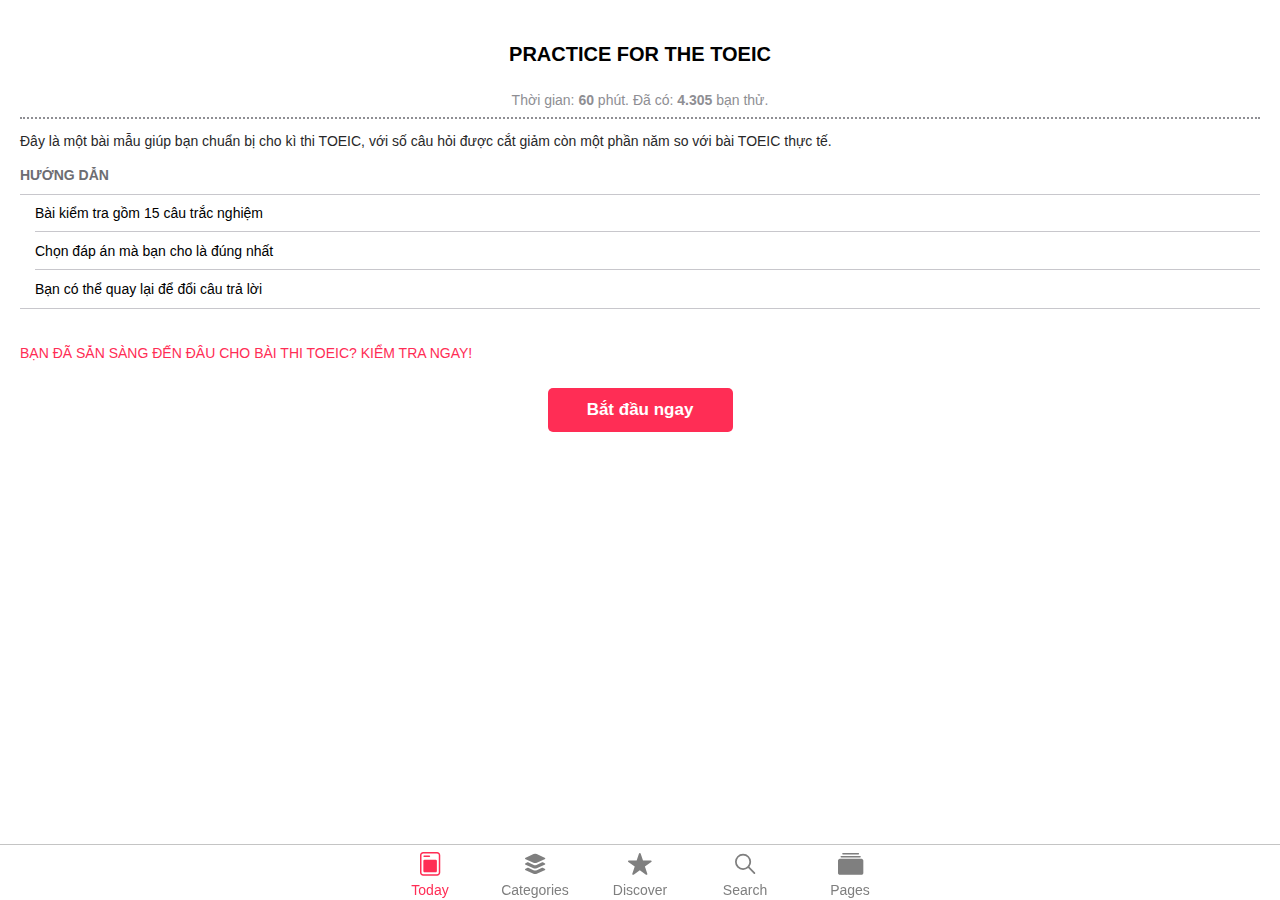
<file: index.html>
<!DOCTYPE html><html><head><meta charset="utf-8"><meta name="viewport" content="width=device-width,initial-scale=1,maximum-scale=1,minimum-scale=1,user-scalable=no,minimal-ui,viewport-fit=cover"><meta name="apple-mobile-web-app-capable" content="yes"><title>Thi thử Online</title><link rel="stylesheet" href="css/framework7.ios.min.css"><link rel="stylesheet" href="css/ionicons.css"><link rel="stylesheet" href="css/style.css"><link rel="stylesheet" href="css/custom_style.css"></head><body class="color-theme-pink"><div id="app"><div class="views tabs"><div id="view-today" class="view view-main tab tab-active"><div data-name="home" class="page no-navbar"><div class="page-content ptr-content infinite-scroll-content" data-infinite-distance="70"><div class="ptr-preloader"><div class="preloader"></div><div class="ptr-arrow"></div></div><div class="block" id="today-content"><div class="quiz-title"><h2>PRACTICE FOR THE TOEIC</h2></div><div class="box-block"><div class="block-header style-hr"><p class="q-brief">Thời gian: <b>60</b> phút. Đã có: <b>4.305</b> bạn thử.</p></div><p class="style-info-p">Đây là một bài mẫu giúp bạn chuẩn bị cho kì thi TOEIC, với số câu hỏi được cắt giảm còn một phần năm so với bài TOEIC thực tế.</p><div class="block-title margin-0"><h4 class="margin-0">Hướng dẫn</h4></div><div class="list simple-list"><ul><li class="text-li">Bài kiểm tra gồm 15 câu trắc nghiệm</li><li class="text-li">Chọn đáp án mà bạn cho là đúng nhất</li><li class="text-li">Bạn có thể quay lại để đổi câu trả lời</li></ul></div><div class="style-block-footer">BẠN ĐÃ SẴN SÀNG ĐẾN ĐÂU CHO BÀI THI TOEIC? KIỂM TRA NGAY!</div><p><a class="button button-big button-fill color-pink style-bt-quiz" href="/thi/">Bắt đầu ngay</a></p></div></div></div><div class="page-content ptr-content infinite-scroll-content" data-infinite-distance="70"><div class="ptr-preloader"><div class="preloader"></div><div class="ptr-arrow"></div></div><div class="block"><div class="block-complete"><h2>Bạn đã hoàn thành bài kiểm tra!</h2><div class="row no-gap"><div class="col-70 pd-tb-20 title-test-score">Số câu đúng</div><div class="col-30 pd-tb-20 test-score">0/15</div></div><p class="color-score"></p><div class="well test-green-txt white-txt assessment begin red"><p class="bold">Bạn đang ở vào vùng “Nguy hiểm”!</p>Ở cấp độ này, bạn sẽ có thể sẽ gặp nhiều khó khăn trong việc trò chuyện cùng bạn bè quốc tế. Nhưng đừng lo, có thể vì bạn chưa chuẩn bị kỹ càng thôi. Hãy lập kế hoạch nâng cao tiếng Anh giao tiếp của bạn ngay hôm nay để không bỏ lỡ những cơ hội kết bạn và hoạt động hội nhóm thú vị khi du học nhé!</div></div></div></div></div></div><div id="view-categories" class="view tab"><div data-name="categories" class="page no-navbar"><div class="page-content"><div class="block"><div class="title-container"><h1>Categories</h1></div><div class="categories-container"><a href="/category/"><div class="category card" style="background-image: url('img/categories/sports.jpg'); box-shadow: 0px 15px 20px -10px rgba(252, 186, 47, 0.5)"><h2>Sports</h2></div></a><a href="/category/"><div class="category card" style="background-image: url('img/categories/travel.jpg'); box-shadow: 0px 15px 20px -10px rgba(128, 213, 250, 0.5)"><h2>Travel</h2></div></a><a href="/category/"><div class="category card" style="background-image: url('img/categories/music.jpg'); box-shadow: 0px 15px 20px -10px rgba(231, 0, 70, 0.5)"><h2>Music</h2></div></a><a href="/category/"><div class="category card" style="background-image: url('img/categories/gaming.jpg'); box-shadow: 0px 15px 20px -10px rgba(37, 57, 155, 0.5)"><h2>Gaming</h2></div></a><a href="/category/"><div class="category card" style="background-image: url('img/categories/photography.jpg'); box-shadow: 0px 15px 20px -10px rgba(37, 227, 154, 0.5)"><h2>Photo</h2></div></a><a href="/category/"><div class="category card" style="background-image: url('img/categories/food.jpg'); box-shadow: 0px 15px 20px -10px rgba(255, 128, 169, 0.5)"><h2>Food</h2></div></a></div><div class="title-container"><span class="title-date">Recent posts</span><div class="title-with-link"><h1>Sports</h1><a href="/category/" class="col button button-small button-round button-fill">See All</a></div></div><div class="two-columns-cards"><a href="/single/"><div class="card"><img class="card-image" src="img/thumb-4.jpg" alt=""><div class="card-infos"><h2 class="card-title">Nadal Wins at Roland Garros</h2></div></div></a><a href="/single/"><div class="card"><img class="card-image" src="img/thumb-8.jpg" alt=""><div class="card-infos"><h2 class="card-title">Moto-Cross: The Champions Made the Show</h2></div></div></a><a href="/single/"><div class="card"><img class="card-image" src="img/thumb-17.jpg" alt=""><div class="card-infos"><h2 class="card-title">Will Conor Return to the UFC Octagon?</h2></div></div></a><a href="/single/"><div class="card"><img class="card-image" src="img/thumb-18.jpg" alt=""><div class="card-infos"><h2 class="card-title">Anna Gasser's Snowboard Win</h2></div></div></a></div><div class="title-container"><span class="title-date">Recent posts</span><div class="title-with-link"><h1>Lifestyle</h1><a href="/category/" class="col button button-small button-round button-fill">See All</a></div></div><div class="two-columns-cards"><a href="/single/"><div class="card"><img class="card-image" src="img/thumb-9.jpg" alt=""><div class="card-infos"><h2 class="card-title">The Best Exotic Destinations</h2></div></div></a><a href="/single/"><div class="card"><img class="card-image" src="img/thumb-6.jpg" alt=""><div class="card-infos"><h2 class="card-title">Top Sunglasses Models for This Summer</h2></div></div></a><a href="/single/"><div class="card"><img class="card-image" src="img/thumb-38.jpg" alt=""><div class="card-infos"><h2 class="card-title">Join the Paris Body Painting Contest</h2></div></div></a><a href="/single/"><div class="card"><img class="card-image" src="img/thumb-39.jpg" alt=""><div class="card-infos"><h2 class="card-title">Nicki Minaj in Featuring with Drake!</h2></div></div></a></div></div></div></div></div><div id="view-discover" class="view tab"><div data-name="discover" class="page no-navbar"><div class="page-content"><div class="discover-gradient"><svg viewBox="0 0 100 100" preserveAspectRatio="none"><polygon fill="white" points="0,100 100,0 100,100"/></svg></div><div class="block"><div class="title-container white"><span class="title-date">This Week</span><div class="title-with-link"><h1>Discover</h1><i class="icon ion-ios-star"></i></div></div></div><div id="discover-swiper" class="swiper-container"><div class="swiper-wrapper"><div class="swiper-slide"><a href="#" data-href="/single/"><div class="card"><img class="card-image" src="img/thumb-36.jpg" alt=""><div class="card-infos"><h2 class="card-title">NASA Chooses Its Next Chief Scientist</h2></div></div></a></div><div class="swiper-slide"><a href="#" data-href="/single/"><div class="card"><img class="card-image" src="img/thumb-19.jpg" alt=""><div class="card-infos"><h2 class="card-title">Jeffrey Campbell's New Shoes Models</h2></div></div></a></div><div class="swiper-slide"><a href="#" data-href="/single/"><div class="card"><img class="card-image" src="img/thumb-41.jpg" alt=""><div class="card-infos"><h2 class="card-title">The Best Models of Sunglasses to Go out This Summer</h2></div></div></a></div><div class="swiper-slide"><a href="#" data-href="/single/"><div class="card"><img class="card-image" src="img/thumb-37.jpg" alt=""><div class="card-infos"><h2 class="card-title">Soprano Announces His New Album</h2></div></div></a></div><div class="swiper-slide"><a href="#" data-href="/single/"><div class="card"><img class="card-image" src="img/thumb-40.jpg" alt=""><div class="card-infos"><h2 class="card-title">Will Conor Return to the UFC Octagon?</h2></div></div></a></div></div></div><div class="block"><div class="title-medium-container title-with-link"><h2>Popular Authors</h2><a href="/author-list/" class="col button button-small button-round button-fill">See All</a></div><ul class="popular-authors"><li><a href="/author/"><div class="author-image"><img src="img/authors/author-3.jpg" alt=""></div><div class="author-infos"><div class="author-name">Jess Roxana</div><div class="author-description">NBA & NFL Journalist</div></div><div class="author-star"><i class="icon ion-ios-star"></i></div></a></li><li><a href="/author/"><div class="author-image"><img src="img/authors/author-2.jpg" alt=""></div><div class="author-infos"><div class="author-name">Zorka Ivka</div><div class="author-description">Graphist and Webdesigner</div></div><div class="author-star"><i class="icon ion-ios-star"></i></div></a></li><li><a href="/author/"><div class="author-image"><img src="img/authors/author-1.jpg" alt=""></div><div class="author-infos"><div class="author-name">Camille Aline</div><div class="author-description">Fashion & Mode Worker</div></div><div class="author-star"><i class="icon ion-ios-star"></i></div></a></li></ul><div class="title-medium-container"><h2>The Fashion Week</h2></div></div><div id="discover-swiper2" class="swiper-container medium-card-slider style-2"><div class="swiper-wrapper"><div class="swiper-slide"><a href="#" data-href="/single/"><div class="card"><img class="card-image" src="img/thumb-20.jpg" alt=""></div><div class="card-infos"><h2 class="card-title">Best Clothes Showed on Fashion Week</h2></div></a></div><div class="swiper-slide"><a href="#" data-href="/single/"><div class="card"><img class="card-image" src="img/thumb-21.jpg" alt=""></div><div class="card-infos"><h2 class="card-title">What Future for Milan Fashion Week?</h2></div></a></div><div class="swiper-slide"><a href="#" data-href="/single/"><div class="card"><img class="card-image" src="img/thumb-22.jpg" alt=""></div><div class="card-infos"><h2 class="card-title">10 Unusual Jewels Spotted at Fashion Week</h2></div></a></div><div class="swiper-slide"><a href="#" data-href="/single/"><div class="card"><img class="card-image" src="img/thumb-23.jpg" alt=""></div><div class="card-infos"><h2 class="card-title">Monica Bellucci Will Be Present This Year</h2></div></a></div><div class="swiper-slide"><a href="#" data-href="/single/"><div class="card"><img class="card-image" src="img/thumb-24.jpg" alt=""></div><div class="card-infos"><h2 class="card-title">Milan Fashion Week: Giorgio Armani Show</h2></div></a></div></div></div><div class="block"><div class="title-medium-container title-with-link"><h2>In Lifestyle</h2><a href="/category/" class="col button button-small button-round button-fill">See All</a></div><ul class="list media-list post-list"><li><a href="/single/"><div class="item-content"><div class="item-media"><img src="img/thumb-25.jpg" alt=""></div><div class="item-inner"><div class="item-subtitle">Fashion</div><div class="item-title">The Best Diet for a Flatter Belly</div><div class="item-subtitle bottom-subtitle"><i class="icon ion-md-time"></i>2 hours ago</div></div></div></a></li><li><a href="/single/"><div class="item-content"><div class="item-media"><img src="img/thumb-26.jpg" alt=""></div><div class="item-inner"><div class="item-subtitle">Science</div><div class="item-title">Here Are the Five Best Fruits of the Summer</div><div class="item-subtitle bottom-subtitle"><i class="icon ion-md-time"></i>3 days ago</div></div></div></a></li><li><a href="/single/"><div class="item-content"><div class="item-media"><img src="img/thumb-27.jpg" alt=""></div><div class="item-inner"><div class="item-subtitle">Beatles</div><div class="item-title">Were Vegetables Better Before?</div><div class="item-subtitle bottom-subtitle"><i class="icon ion-md-time"></i>Last week</div></div></div></a></li></ul><div class="title-medium-container"><h2>Must See</h2></div></div><div id="discover-swiper3" class="swiper-container"><div class="swiper-wrapper"><div class="swiper-slide"><a href="#" data-href="/single/"><div class="card medium"><img class="card-image" src="img/thumb-28.jpg" alt=""><div class="card-infos"><div class="card-date"><i class="icon ion-md-time"></i>2 days ago</div><h2 class="card-title">Edmond at the Royal Palace Theatre</h2></div></div></a></div><div class="swiper-slide"><a href="#" data-href="/single/"><div class="card medium"><img class="card-image" src="img/thumb-42.jpg" alt=""><div class="card-infos"><div class="card-date"><i class="icon ion-md-time"></i>4 days ago</div><h2 class="card-title">Booba on Fire in His New Gotham Clip</h2></div></div></a></div><div class="swiper-slide"><a href="#" data-href="/single/"><div class="card medium"><img class="card-image" src="img/thumb-29.jpg" alt=""><div class="card-infos"><div class="card-date"><i class="icon ion-md-time"></i>3 weeks ago</div><h2 class="card-title">15 Cheap Outing Ideas in London</h2></div></div></a></div><div class="swiper-slide"><a href="#" data-href="/single/"><div class="card medium"><img class="card-image" src="img/thumb-30.jpg" alt=""><div class="card-infos"><div class="card-date"><i class="icon ion-md-time"></i>1 month ago</div><h2 class="card-title">Ariana Grande Announces a New Fragrance</h2></div></div></a></div></div></div><div class="block"><div class="title-medium-container"><h2>Popular Last Week</h2></div><ul class="list media-list post-list"><li><a href="/single/"><div class="item-content"><div class="item-media"><img src="img/thumb-31.jpg" alt=""></div><div class="item-inner"><div class="item-subtitle">Fashion</div><div class="item-title">The Crocodile, Man's Best Friend?</div><div class="item-subtitle bottom-subtitle"><i class="icon ion-md-time"></i>4 hours ago</div></div></div></a></li><li><a href="/single/"><div class="item-content"><div class="item-media"><img src="img/thumb-32.jpg" alt=""></div><div class="item-inner"><div class="item-subtitle">Science</div><div class="item-title">7 Accessories to Pack This Summer</div><div class="item-subtitle bottom-subtitle"><i class="icon ion-md-time"></i>6 days ago</div></div></div></a></li><li><a href="/single/"><div class="item-content"><div class="item-media"><img src="img/thumb-33.jpg" alt=""></div><div class="item-inner"><div class="item-subtitle">Beatles</div><div class="item-title">Mylene Farmer Will Unveil Her New Single on Friday</div><div class="item-subtitle bottom-subtitle"><i class="icon ion-md-time"></i>Last week</div></div></div></a></li><li><a href="/single/"><div class="item-content"><div class="item-media"><img src="img/thumb-34.jpg" alt=""></div><div class="item-inner"><div class="item-subtitle">Fashion</div><div class="item-title">Holidays Abroad: Leave Reassured!</div><div class="item-subtitle bottom-subtitle"><i class="icon ion-md-time"></i>Last month</div></div></div></a></li></ul></div></div></div></div><div id="view-search" class="view tab"><div data-name="search" class="page no-navbar"><div class="page-content page-search"><div class="searchbar-backdrop"></div><div class="block searchbar-container"><div class="title-container"><h1>Search</h1></div><form class="searchbar"><div class="searchbar-inner"><div class="searchbar-input-wrap"><input type="search" placeholder="Search"> <i class="searchbar-icon"></i> <span class="input-clear-button"></span></div><span class="searchbar-disable-button">Cancel</span></div></form></div><div class="block search-container"><div class="searchbar-hide-on-search"><h2>Popular Categories</h2><ul class="popular-tags"><li><a href="#" class="link"><span>Politics</span> <i class="icon ion-ios-arrow-forward"></i></a></li><li><a href="#" class="link"><span>Sports</span> <i class="icon ion-ios-arrow-forward"></i></a></li><li><a href="#" class="link"><span>Fashion</span> <i class="icon ion-ios-arrow-forward"></i></a></li><li><a href="#" class="link"><span>Animals</span> <i class="icon ion-ios-arrow-forward"></i></a></li><li><a href="#" class="link"><span>Travel</span> <i class="icon ion-ios-arrow-forward"></i></a></li><li><a href="#" class="link"><span>Movies</span> <i class="icon ion-ios-arrow-forward"></i></a></li></ul><h2>Popular Tags</h2><div class="list no-hairlines trending-search"><ul><li class="item-content"><div class="item-inner"><div class="item-title"><a href="#" class="link">Ronaldo</a></div></div></li><li class="item-content"><div class="item-inner"><div class="item-title"><a href="#" class="link">Lil Wayne</a></div></div></li><li class="item-content"><div class="item-inner"><div class="item-title"><a href="#" class="link">Football</a></div></div></li><li class="item-content"><div class="item-inner"><div class="item-title"><a href="#" class="link">Lebron James</a></div></div></li><li class="item-content"><div class="item-inner"><div class="item-title"><a href="#" class="link">NBA</a></div></div></li><li class="item-content"><div class="item-inner"><div class="item-title"><a href="#" class="link">US Elections</a></div></div></li></ul></div></div><div class="preloader search-preloader"></div><div class="search-results"><ul class="list media-list post-list"><li><a href="/single/"><div class="item-content"><div class="item-media"><img src="img/thumb-11.jpg" alt=""></div><div class="item-inner"><div class="item-subtitle">Fashion</div><div class="item-title">The 6th Edition of the Body Painting Contest</div><div class="item-subtitle bottom-subtitle"><img src="img/authors/author-7.jpg" alt="">Elena Anka</div></div></div></a></li><li><a href="/single/"><div class="item-content"><div class="item-media"><img src="img/thumb-12.jpg" alt=""></div><div class="item-inner"><div class="item-subtitle">Photography</div><div class="item-title">20 Photography Tips for Taking Pictures</div><div class="item-subtitle bottom-subtitle"><img src="img/authors/author-3.jpg" alt="">Jess Roxana</div></div></div></a></li><li><a href="/single/"><div class="item-content"><div class="item-media"><img src="img/thumb-13.jpg" alt=""></div><div class="item-inner"><div class="item-subtitle">Beatles</div><div class="item-title">Tottenham: NFL Turf Is in Place!</div><div class="item-subtitle bottom-subtitle"><img src="img/authors/author-1.jpg" alt="">Camille Aline</div></div></div></a></li><li><a href="/single/"><div class="item-content"><div class="item-media"><img src="img/thumb-31.jpg" alt=""></div><div class="item-inner"><div class="item-subtitle">Fashion</div><div class="item-title">The Crocodile, Man's Best Friend?</div><div class="item-subtitle bottom-subtitle"><img src="img/authors/author-7.jpg" alt="">Elena Anka</div></div></div></a></li><li><a href="/single/"><div class="item-content"><div class="item-media"><img src="img/thumb-32.jpg" alt=""></div><div class="item-inner"><div class="item-subtitle">Science</div><div class="item-title">7 Accessories to Pack This Summer</div><div class="item-subtitle bottom-subtitle"><img src="img/authors/author-3.jpg" alt="">Jess Roxana</div></div></div></a></li></ul></div></div></div></div></div><div id="view-pages" class="view tab"><div data-name="pages" class="page"><div class="navbar"><div class="navbar-inner sliding"><div class="title">Components</div></div></div><div class="page-content"><div class="block"><h2>Dark Mode</h2></div><div class="list pages-list"><ul><li><div class="item-link item-content item-button"><div class="item-media bg-color-black"><i class="icon ion-ios-moon text-color-orange"></i></div><div class="item-inner"><div class="item-title">Enable Dark Mode</div><label class="toggle toggle-init color-green toggle-theme"><input type="checkbox"> <span class="toggle-icon"></span></label></div></div></li></ul></div><div class="block"><h2>Color Themes</h2></div><div class="list pages-list"><ul><li><div class="item-content item-themes"><label class="radio color-white"><input type="radio" name="radio-color-theme" id="color-theme-red"> <i class="icon-radio bg-color-red"></i></label><label class="radio color-white"><input type="radio" name="radio-color-theme" id="color-theme-green"> <i class="icon-radio bg-color-green"></i></label><label class="radio color-white"><input type="radio" name="radio-color-theme" id="color-theme-blue"> <i class="icon-radio bg-color-blue"></i></label><label class="radio color-white"><input type="radio" name="radio-color-theme" id="color-theme-pink" checked> <i class="icon-radio bg-color-pink"></i></label><label class="radio color-white"><input type="radio" name="radio-color-theme" id="color-theme-yellow"> <i class="icon-radio bg-color-yellow"></i></label><label class="radio color-white"><input type="radio" name="radio-color-theme" id="color-theme-orange"> <i class="icon-radio bg-color-orange"></i></label><label class="radio color-white"><input type="radio" name="radio-color-theme" id="color-theme-gray"> <i class="icon-radio bg-color-gray"></i></label><label class="radio color-black"><input type="radio" name="radio-color-theme" id="color-theme-white"> <i class="icon-radio bg-color-white"></i></label><label class="radio color-white"><input type="radio" name="radio-color-theme" id="color-theme-black"> <i class="icon-radio bg-color-black"></i></label></div></li></ul></div><div class="block"><h2>Big Cards</h2></div><div class="list pages-list"><ul><li><a href="/cards/" class="item-link item-content"><div class="item-media"><i class="icon ion-md-image"></i></div><div class="item-inner"><div class="item-title">Cards</div></div></a></li><li><a href="/cards-author-comments/" class="item-link item-content"><div class="item-media"><i class="icon ion-md-image"></i></div><div class="item-inner"><div class="item-title">Cards (author + comments)</div></div></a></li><li><a href="/cards-category/" class="item-link item-content"><div class="item-media"><i class="icon ion-md-image"></i></div><div class="item-inner"><div class="item-title">Cards (with category)</div></div></a></li><li><a href="/cards-chip/" class="item-link item-content"><div class="item-media"><i class="icon ion-md-image"></i></div><div class="item-inner"><div class="item-title">Cards (with chip)</div></div></a></li><li><a href="/cards-medium/" class="item-link item-content"><div class="item-media"><i class="icon ion-md-image"></i></div><div class="item-inner"><div class="item-title">Cards (medium size)</div></div></a></li><li><a href="/cards-footer/" class="item-link item-content"><div class="item-media bg-color-yellow"><i class="icon ion-ios-image"></i></div><div class="item-inner"><div class="item-title">Cards (footer version)</div></div></a></li><li><a href="/cards-columns/" class="item-link item-content"><div class="item-media bg-color-orange"><i class="icon ion-md-images"></i></div><div class="item-inner"><div class="item-title">Cards (2 columns)</div></div></a></li></ul></div><div class="block"><h2>Lists</h2></div><div class="list pages-list"><ul><li><a href="/list-category/" class="item-link item-content"><div class="item-media bg-color-green"><i class="icon ion-ios-list-box"></i></div><div class="item-inner"><div class="item-title">List (with category)</div></div></a></li><li><a href="/list-category-author/" class="item-link item-content"><div class="item-media bg-color-green"><i class="icon ion-ios-list-box"></i></div><div class="item-inner"><div class="item-title">List (category + author)</div></div></a></li><li><a href="/list-category-date/" class="item-link item-content"><div class="item-media bg-color-green"><i class="icon ion-ios-list-box"></i></div><div class="item-inner"><div class="item-title">List (category + date)</div></div></a></li></ul></div><div class="block"><h2>Sliders</h2></div><div class="list pages-list"><ul><li><a href="/slider-1/" class="item-link item-content"><div class="item-media bg-color-blue"><i class="icon ion-ios-photos"></i></div><div class="item-inner"><div class="item-title">Slider 1</div></div></a></li><li><a href="/slider-2/" class="item-link item-content"><div class="item-media bg-color-blue"><i class="icon ion-ios-photos"></i></div><div class="item-inner"><div class="item-title">Slider 2</div></div></a></li><li><a href="/slider-3/" class="item-link item-content"><div class="item-media bg-color-blue"><i class="icon ion-ios-photos"></i></div><div class="item-inner"><div class="item-title">Slider 3</div></div></a></li><li><a href="/slider-4/" class="item-link item-content"><div class="item-media bg-color-blue"><i class="icon ion-ios-photos"></i></div><div class="item-inner"><div class="item-title">Slider 4</div></div></a></li></ul></div><div class="block"><h2>Single Post</h2></div><div class="list pages-list"><ul><li><a href="/single/" class="item-link item-content"><div class="item-media"><i class="icon ion-ios-paper"></i></div><div class="item-inner"><div class="item-title">Single (header 1)</div></div></a></li><li><a href="/single-2/" class="item-link item-content"><div class="item-media"><i class="icon ion-ios-paper"></i></div><div class="item-inner"><div class="item-title">Single (header 2)</div></div></a></li><li><a href="/single-elements/" class="item-link item-content"><div class="item-media"><i class="icon ion-ios-paper"></i></div><div class="item-inner"><div class="item-title">Single Elements</div></div></a></li></ul></div><div class="block"><h2>Categories</h2></div><div class="list pages-list"><ul><li><a href="/categories-cards/" class="item-link item-content"><div class="item-media bg-color-orange"><i class="icon ion-ios-apps"></i></div><div class="item-inner"><div class="item-title">Categories (cards)</div></div></a></li><li><a href="/categories-columns/" class="item-link item-content"><div class="item-media bg-color-orange"><i class="icon ion-ios-apps"></i></div><div class="item-inner"><div class="item-title">Categories (columns)</div></div></a></li><li><a href="/category/" class="item-link item-content"><div class="item-media bg-color-orange"><i class="icon ion-ios-apps"></i></div><div class="item-inner"><div class="item-title">Category Posts</div></div></a></li></ul></div><div class="block"><h2>Author</h2></div><div class="list pages-list"><ul><li><a href="/author-list/" class="item-link item-content"><div class="item-media bg-color-yellow"><i class="icon ion-ios-list"></i></div><div class="item-inner"><div class="item-title">Author List</div></div></a></li><li><a href="/author/" class="item-link item-content"><div class="item-media bg-color-yellow"><i class="icon ion-ios-person"></i></div><div class="item-inner"><div class="item-title">Author Profile</div></div></a></li></ul></div><div class="block"><h2>Contact</h2></div><div class="list pages-list"><ul><li><a href="/contact/" class="item-link item-content"><div class="item-media"><i class="icon ion-ios-mail"></i></div><div class="item-inner"><div class="item-title">Contact Page</div></div></a></li></ul></div><div class="block"><h2>Features</h2></div><div class="list pages-list"><ul><li><a href="/pull-to-refresh/" class="item-link item-content"><div class="item-media"><i class="icon ion-ios-arrow-round-down"></i></div><div class="item-inner"><div class="item-title">Pull to Refresh</div></div></a></li><li><a href="/infinite-scroll/" class="item-link item-content"><div class="item-media"><i class="icon ion-ios-infinite"></i></div><div class="item-inner"><div class="item-title">Infinite Scroll</div></div></a></li><li><a href="/promo-banner/" class="item-link item-content"><div class="item-media bg-color-blue"><i class="icon ion-ios-star"></i></div><div class="item-inner"><div class="item-title">Promo Banner</div></div></a></li><li><div class="item-link item-content item-button"><div class="item-media bg-color-orange"><i class="icon ion-ios-share-alt"></i></div><div class="item-inner"><div class="item-title">Share Dialog</div><a href="#" class="col button button-small button-round button-fill share-actions">Try It</a></div></div></li><li><div class="item-link item-content item-button"><div class="item-media bg-color-green"><i class="icon ion-ios-notifications"></i></div><div class="item-inner"><div class="item-title">Notification</div><a href="#" class="col button button-small button-round button-fill open-notification">Try It</a></div></div></li></ul></div></div></div></div><div class="toolbar tabbar tabbar-labels"><div class="toolbar-inner"><a href="#view-today" class="tab-link tab-link-active"><i class="icon ion-ios-today"></i> <span class="tabbar-label">Today</span> </a><a href="#view-categories" class="tab-link"><i class="icon ion-ios-apps"></i> <span class="tabbar-label">Categories</span> </a><a href="#view-discover" class="tab-link"><i class="icon ion-ios-star"></i> <span class="tabbar-label">Discover</span> </a><a href="#view-search" class="tab-link"><i class="icon ion-ios-search"></i> <span class="tabbar-label">Search</span> </a><a href="#view-pages" class="tab-link"><i class="icon ion-ios-albums"></i> <span class="tabbar-label">Pages</span></a></div></div></div></div><script src="js/framework7.min.js"></script><script src="js/app.js"></script></body></html>
</file>
<file: css/style.css>
/*------------------------------------------------------------------
[Yui Template CSS]

Project:	Yui - ThemeForest
Version:	1.0.1
Last change:	August 14, 2018
Author:	Xioyuna


[Table of contents]

1. General
2. Navbar
3. Tab Bar
4. Cards
5. Lists
6. Pages Tab
7. Single Pages
8. Discover Tab
9. Categories Tab
10. Search Tab
11. Author List Page
12. Author Page
13. Contact Page
14. Dark Theme
15. Responsive

-------------------------------------------------------------------*/

/************** 1. General *************/
::-webkit-scrollbar {
    display: none;
}
body {
	background: #fff;
}
.ios body {
	font-family: -apple-system,BlinkMacSystemFont,SF UI Text,Helvetica Neue,Helvetica,Arial,sans-serif;
	color: #000;
	background: #fff;
	line-height: 1.4;
}
.ios .page {
	background: #fff;
}
.ios .block {
	margin: 0;
	padding: 0 20px;
	color: #8A8A8F;
}
a {
	text-decoration: none;
	cursor: pointer;
}
h1 {
	font-weight: 700;
	font-size: 34px;
	color: #000;
	margin: 0;
}
h2 {
	font-size: 20px;
	color: #000;
	margin: 40px 0 20px;
}
h3 {
	font-size: 17px;
}
.block>h2:first-child {
	margin: 30px 0 0;
}
.page-content {
	padding-bottom: 0px;
	overflow-x: hidden;
}
.page-content::after{
  content: '';
  height: 68px; /* required padding bottom */
  display: block;
  width: 1px;
}
p {
	font-size: 17px;
	line-height: 24px;
	margin-top: 10px;
}
img {
	display: block;
}
.title-container {
	margin: 30px 0 10px;
}
.title-date {
	color: #8A8A8F;
	text-transform: uppercase;
	font-weight: 600;
	font-size: 13px;
}
.title-with-link {
	display: flex;
	justify-content: space-between;
	align-items: center;
}
.title-with-link a {
	font-size: 17px;
}
.title-with-link button {
	width: auto;
}
.ptr-preloader {
	margin-top: 10px !important;
	margin-bottom: -10px !important;
}

/************** 2. Navbar *************/

.ios .navbar {
	background: #fff;
}
.ios .navbar:after {
	opacity: 0.7;
}
.ios .navbar~.page-content, .ios .navbar~:not(.no-navbar) .page-content {
	padding-top: 64px;
}

/************** 3. Tab Bar *************/

.ios .tabbar-labels a.tab-link {
	font-size: 27px;
	padding-top: 6px;
	padding-bottom: 3px;
	font-weight: 500;
}
.ios .tabbar-labels a.tab-link i {
	line-height: 20px;
}
.ios .tabbar-labels .tabbar-label {
	letter-spacing: 0;
}
.ios .toolbar {
	background: #fff;
}
.ios .toolbar-inner {
	padding: 0;
}
.ios .tabbar a, .ios .tabbar-labels a {
	color: #979797;
}

/************** 4. Cards *************/

.ios .card {
	box-shadow: none;
	margin: 0 0 25px 0;
	-webkit-box-shadow: 0px 5px 60px -10px rgba(0, 0, 0, 0.2);
	box-shadow: 0px 5px 60px -10px rgba(0, 0, 0, 0.2);
	background-color: transparent;
}
.card {
	position: relative;
	width: 100%;
	height: 400px;
	display: flex;
	flex-direction: column;
	justify-content: flex-end;
	border-radius: 15px;
	cursor: pointer;
	overflow: hidden;
	background: #fff;
	-webkit-transition-duration: 0.3s;
	-moz-transition-duration: 0.3s;
	-o-transition-duration: 0.3s;
	transition-duration: 0.3s;
	-webkit-transition-property: -webkit-transform;
	-moz-transition-property: -moz-transform;
	-o-transition-property: -o-transform;
	transition-property: transform;
}
.card-image {
	object-fit: cover;
	width: 100%;
	height: 100%;
	position: absolute;
	border-radius: 15px;
}
.card-scale {
	transform: scale(0.95);
}
.card-infos {
	z-index: 2;
	padding: 20% 20px 20px 20px;
	background-image: linear-gradient(to bottom,rgba(0,0,0,0) 0, rgba(0,0,0,0.8) 100%, rgba(0,0,0,0.9) 100%);
	border-bottom-left-radius: 15px;
	border-bottom-right-radius: 15px;
}
.card-title {
	color: #fff;
	margin: 0;
	font-weight: 700;
	font-size: 28px;
	line-height: 36px;
}
.card .chip {
	float: right;
	position: absolute;
	top: 20px;
	right: 20px;
	padding: 0 10px;
	text-transform: uppercase;
	font-weight: 500;
	font-size: 12px;
	display: flex;
	line-height: 23px;
}
.card .chip i {
	margin-right: 4px;
	font-size: 16px;
}
.card-bottom {
	display: flex;
	align-items: center;
	margin-top: 12px;
	justify-content: space-between;
	color: rgba(255, 255, 255, 0.8);
	font-weight: 500;
	font-size: 16px;
}
.card-author {
	display: flex;
	align-items: center;
}
.card-author-image {
	height: 30px;
	border-radius: 40px;
	margin-right: 10px;
}
.card-comments {
	display: flex;
	align-items: center;
	line-height: 0;
}
.card-comments i {
	margin-right: 5px;
	font-size: 19px;
}
.card-category {
	color: #b9b9b9;
	font-weight: 600;
	font-size: 16px;
	margin-bottom: 4px;
	text-transform: uppercase;
}
.card-image-container {
	height: 250px;
	position: relative;
}
.card-style-2 {
	height: auto;
	justify-content: normal;
}
.card-style-2 .card-image {
	border-bottom-left-radius: 0;
	border-bottom-right-radius: 0;
}
.card-style-2 .card-title {
	color: #000;
	font-size: 24px;
	line-height: 30px;
	margin-top: 5px;
}
.card-style-2 .card-category {
	color: #8A8A8F;
	text-transform: uppercase;
	font-weight: 600;
	font-size: 14px;
}
.card-style-2 .card-infos {
	padding: 17px 20px;
	background-image: none;
}
.card-style-2 .card-description {
	margin: 8px 0 0px;
	color: #97969c;
	font-size: 15px;
}
.card.medium {
	height: 220px;
	border-radius: 10px;
	margin-bottom: 20px;
}
.card.medium .card-image {
	border-radius: 10px;
}
.card.medium .card-infos {
	padding: 20px;
	border-bottom-left-radius: 10px;
	border-bottom-right-radius: 10px;
}
.card.medium .card-title {
	font-size: 22px;
	line-height: 29px;
}
.card .card-date {
	margin-bottom: 5px;
	color: #e0e0e0;
	font-weight: 500;
	font-size: 15px;
	display: flex;
	align-items: center;
}
.card .card-date i {
	margin-right: 7px;
	font-size: 17px;
	line-height: 20px;
}
.swiper-container .card {
	height: 370px;
}
.swiper-container .card .card-title {
	font-size: 25px;
	line-height: 32px;
}
.two-columns-cards {
	display: flex;
	flex-flow: row wrap;
	width: 100%;
	margin-bottom: -10px;
}
.two-columns-cards a {
	width: calc(50% - 5px);
	height: 250px;
	margin: 0 0 10px 0;
}
.two-columns-cards .card, .swiper-container.medium-card-slider .card {
	height: 100%;
	border-radius: 5px;
	box-shadow: 0px 5px 35px -10px rgba(0, 0, 0, 0.2);
}
.two-columns-cards .card-image, .swiper-container.medium-card-slider .card-image {
	border-radius: 5px;
}
.two-columns-cards a:first-child {
	height: 200px;
	margin-top: 0 !important;
}
.two-columns-cards a:nth-child(2n+1) {
	margin-top: -50px;
	margin-right: 10px;
}
.two-columns-cards a:last-child {
	height: 200px;
}
.two-columns-cards .card-infos, .swiper-container.medium-card-slider .card-infos {
	padding: 20% 13px 13px 13px;
	border-bottom-left-radius: 5px;
	border-bottom-right-radius: 5px;
}
.two-columns-cards .card-title, .swiper-container.medium-card-slider .card-title {
	font-size: 18px;
	line-height: 23px;
}
.swiper-container.medium-card-slider .card {
	width: 100%;
	height: 160px;
	margin: 0;
	box-shadow: none;
}
.swiper-container.medium-card-slider.style-2 .card {
	height: 140px;
}
.swiper-container.medium-card-slider.style-2 .card-infos {
	background: none;
	color: #000;
	padding: 8px 8px 0 0;
	font-weight: 500;
}
.swiper-container.medium-card-slider.style-2 .card-infos .card-title {
	color: #000;
	font-weight: 500;
	font-size: 18px;
	line-height: 25px;
}

/************** 5. Lists *************/

.ios .post-list {
	margin: 0;
	padding: 0;
	list-style: none;
}
.ios .post-list .item-content {
	padding-left: 0;
}
.ios .post-list .item-content .item-inner {
	padding-right: 0;
}
.ios .post-list .item-content .item-media {
	width: 130px;
	height: 120px;
}
.ios .post-list .item-content .item-media img {
	width: 100%;
	height: 100%;
	object-fit: cover;
	border-radius: 5px;
}
.ios .post-list .item-subtitle {
	color: #a6a6ab;
	text-transform: uppercase;
	font-weight: 600;
	font-size: 14px;
}
.ios .post-list .item-title {
	margin: 5px 0 6px;
	color: #000;
	font-weight: 600;
	font-size: 18px;
	line-height: 23px;
	overflow: hidden;
	text-overflow: ellipsis;
	display: -webkit-box;
	-webkit-box-orient: vertical;
	-webkit-line-clamp: 2;
	white-space: pre-wrap;
}
.ios .post-list.long-title .item-title {
	-webkit-line-clamp: 3;
}
.ios .post-list .item-subtitle.bottom-subtitle {
	display: flex;
	align-items: center;
	text-transform: none;
	font-weight: 500;
	font-size: 15px;
}
.ios .post-list .item-subtitle.bottom-subtitle i {
	font-weight: 500;
	font-size: 15px;
	margin-right: 5px;
	color: #a6a6ab;
}
.ios .post-list .item-subtitle.bottom-subtitle img {
	width: 22px;
	border-radius: 11px;
	margin-right: 6px;
}
.ios ul.list.media-list.post-list {
	margin: -8px 0;
}

/************** 6. Pages Tab *************/

.ios .pages-list {
	margin: 15px 0;
}
.ios .pages-list .item-media {
	background: #ff2d55;
	color: #fff;
	width: 35px;
	height: 35px;
	font-size: 20px;
	display: flex;
	align-items: center;
	justify-content: center;
	padding: 0;
	border-radius: 30px;
}
.ios .pages-list .item-media i {
	color: #fff;
}
.ios .pages-list .item-inner {
	padding-top: 18px;
	padding-bottom: 18px;
	font-weight: 500;
}
#pages-ptr {
	padding-top: 0;
}
.ios #pages-ptr .block {
	padding: 20px;
}
.list .item-link.item-button .item-inner {
	background: none;
	padding-right: 10px;
	display: flex;
	align-items: center;
	justify-content: space-between;
}
.list .item-link.item-button .item-inner button {
	width: auto;
	position: absolute;
	right: 10px;
}
.page-elements.single h1 {
	margin: 10px 0 !important;
}
.page-elements.single .block>h2:first-child {
	margin-top: 0;
}
.item-themes {
	padding: 23px 20px;
}
.ios .radio .icon-radio {
	border: none;
}
.ios .radio .icon-radio.bg-color-white {
	border: 1px solid #c7c7cc;
}
.ios .radio .icon-radio.bg-color-black {
	border: 1px solid #fff;
}
.ios .radio.color-white input[type=radio]:checked~.icon-radio {
  border-color: #c7c7cc;
}

/************** 7. Single Pages *************/

.single img {
	width: 100%;
}
.single h1 {
	font-size: 30px;
	line-height: 36px;
	margin: 20px 0 30px 0 !important;
}
.single p, .single ul {
	color: #838288;
	font-size: 19px;
	line-height: 26px;
	margin: 15px 0 !important;
}
.close-button {
	position: fixed;
	z-index: 10;
	display: flex;
	width: 28px;
	height: 28px;
	align-items: center;
	justify-content: center;
	background: #595959;
	border-radius: 20px;
	right: 20px;
	top: 22px;
}
.close-button img {
	width: 16px;
	height: 16px;
}
.single .article h1, .article h2, .article h3 {
	margin: 10px 0;
	color: #000;
}
.single .article {
	padding: 25px 20px 0 20px;
}
.single .article img {
	display: block;
	margin: 25px 0;
	border-radius: 8px;
}
.single .article a {
	font-weight: 500;
}
.single .post-infos {
	margin-bottom: 15px;
	display: flex;
	justify-content: space-between;
	align-items: center;
}
.single .post-category {
	font-size: 14px;
	color: white;
	background: #ff2d55;
	display: inline-block;
	font-weight: 600;
	line-height: 18px;
	border-radius: 4px;
	padding: 2px 7px;
	text-transform: uppercase;
}
.single .post-date {
	font-size: 14px;
	color: #8e8e93;
	font-weight: 600;
	text-transform: uppercase;
}
.single .article .image-with-text {
	margin: 25px 0;
}
.single .article .image-with-text img {
	margin: 0;
	border-bottom-left-radius: 0px;
	border-bottom-right-radius: 0px;
}
.single .article .image-with-text .image-text {
	background: #f1f4f6;
	padding: 13px 18px;
	border-bottom-left-radius: 8px;
	border-bottom-right-radius: 8px;
}
.single .article .full-width {
	margin-left: -20px;
	width: calc(100% + 40px);
	border-radius: 0;
}
.single .article b, .single .article strong {
	color: #000;
	font-weight: 600;
}
blockquote {
	font-size: 22px;
	color: #000;
	font-weight: 700;
	margin: 35px 35px 50px;
}
blockquote::before, blockquote::after {
	content: "\f1f5";
	font-family: "Ionicons";
	font-size: 25px;
	display: inline-block;
	color: #dfdfe0;
	font-weight: 400;
	position: absolute;
}
blockquote::before {
	margin-left: -35px;
	margin-top: -16px;
	font-size: 40px;
	transform: rotate(180deg);
}
blockquote::after {
	font-size: 30px;
	margin-top: -7px;
	margin-left: 8px;
}
blockquote .quote-author {
	position: absolute;
	color: #9b9b9e;
	font-weight: 400;
	font-size: 16px;
	padding-top: 5px;
}
.single-2 .article {
	padding: 10px 20px 0 20px;
}
.single .single-header {
	position: relative;
}
.single .single-header img {
	object-fit: cover;
	width: 100%;
	height: 100%;
}
.single .single-header-infos {
	width: 100%;
	position: absolute;
	bottom: 0;
	z-index: 2;
	padding: 30% 20px 30px 20px;
	background-image: linear-gradient(to bottom,rgba(0,0,0,0) 0, rgba(0,0,0,0.8) 100%, rgba(0,0,0,0.9) 100%);
}
.single .single-header-infos h1 {
	color: #fff;
	margin: 10px 0 13px !important;
}
.single .single-header-infos .post-date {
	color: #b7b7bd;
	margin-left: 12px;
}
.single .single-header-details {
	display: flex;
}
.link-block {
	display: flex;
	margin: 20px 0;
	background: #f2f2f4;
	align-items: center;
	justify-content: space-between;
	padding: 16px 20px;
	border-radius: 10px;
}
.link-block .link-infos {
	display: flex;
	flex-direction: column;
}
.link-block .link-title {
	color: #000;
	font-size: 16px;
	font-weight: 500;
}
.link-block .link-url {
	color: #8e8e8e;
	font-size: 16px;
	margin-top: 1px;
}
.link-block i {
	color: #c3c3c3;
	font-size: 20px;
}
iframe, video {
	width: 100%;
	height: 220px;
	margin: 20px 0;
	border: 0;
}
.promo-banner {
	padding: 10px;
	border-radius: 17px;
	position: fixed;
	bottom: 60px;
	width: calc(100% - 40px);
	margin: 0 0 0 -10px;
	background: #eaeaec;
}
.promo-banner img {
	width: 50px;
	height: 50px;
	border-radius: 12px;
}
.promo-banner .link-infos {
	flex: 1;
	padding-left: 15px;
}
.promo-banner .link-title {
	color: #000;
	font-size: 17px;
	font-weight: 500;
}
.promo-banner .link-url {
	color: #545454;
	margin-top: 0;
}
.promo-banner .promo-button {
	background: #565664;
	color: #fff !important;
	display: flex;
	padding: 4px 11px;
	border-radius: 30px;
	font-weight: 700;
	font-size: 15px;
}
.title-medium-container {
	margin-top: 30px;
	position: relative;
}
.title-medium-container:before {
	content: '';
	position: absolute;
	background-color: #c8c7cc;
	display: block;
	z-index: 15;
	top: 0;
	right: auto;
	bottom: auto;
	left: 0;
	height: 1px;
	width: 100%;
	-webkit-transform-origin: 50% 100%;
	transform-origin: 50% 100%;
}
.ios.device-pixel-ratio-3 .title-medium-container:before {
	-webkit-transform: scaleY(.33);
	transform: scaleY(.33);
}
.ios.device-pixel-ratio-2 .title-medium-container:before {
	-webkit-transform: scaleY(.5);
	transform: scaleY(.5);
}
.title-medium-container h2 {
	margin: 0;
	font-size: 22px;
	position: relative;
	padding: 10px 0;
}
.author-block {
	display: flex;
	align-items: center;
	background: #f2f2f4;
	padding: 15px 20px;
	position: relative;
	border-radius: 10px;
}
.author-block img {
	width: 55px;
	border-radius: 30px;
}
.author-block .author-infos {
	margin-left: 15px;
}
.author-block .author-name {
	font-size: 18px;
	font-weight: 600;
	color: #ff2e54;
}
.author-block .author-description {
	font-size: 16px;
	color: #8e8e8e;
}
.author-block button {
	width: auto;
	float: right;
	position: absolute;
	right: 20px;
}
.social-buttons {
	display: flex;
	justify-content: space-between;
	margin-top: 5px;
}
.ios .big-button {
	font-size: 16px;
	padding: 10px;
	height: 45px;
	border-radius: 8px;
	display: flex;
	align-items: center;
	font-weight: 600;
}
.social-buttons .big-button {
	width: calc(50% - 5px);
	height: 40px;
}
.big-button i {
	margin-right: 8px !important;
	font-size: 23px;
	line-height: 28px;
}
.big-button.facebook {
	background-color: #3b5998;
	color: #fff !important;
}
.big-button.twitter {
	background-color: #00aced;
	color: #fff !important;
}
.ios .comment-list {
	margin: 0;
}
.ios .comment-list .item-media img {
	width: 55px;
	border-radius: 30px;
}
.ios .comment-list .item-content {
	padding-left: 0;
}
.ios .comment-list .item-title {
	color: #000;
	font-size: 17px;
	font-weight: 600;
}
.ios .comment-list .item .item-title-row {
	background: none;
	padding-right: 0;
	margin-bottom: 5px;
}
.ios .comment-list .item .item-inner {
	padding-right: 0;
}
.ios .comment-list .item-text {
	max-height: none;
	font-size: 17px;
	line-height: 25px;
	-webkit-line-clamp: unset;
}
.ios .comment-list .item-after i {
	color: #ff2f53;
	font-size: 17px;
	margin-right: 4px;
}
.ios .comment-list .item-after {
	color: #000;
	font-weight: 600;
	font-size: 16px;
	display: flex;
	align-items: center;
}
.swiper-container {
	padding: 0 20px;
	overflow: visible;
}
.swiper-container .card, .swiper-container .card.medium {
	margin-bottom: 0;
}
.swiper-container .card.medium {
  height: 220px;
}
.ios .custom-form {
	margin: 0;
}
.ios .custom-form .item-label {
	font-size: 15px;
	color: #000;
	font-weight: 500;
}
.ios .custom-form .item-inner {
	padding-top: 8px;
	padding-bottom: 8px;
	padding-right: 5px;
}
.ios .custom-form .item-inner::after {
	display: none;
}
.ios .list .item-inner textarea {
	min-height: 80px;
}
.ios .custom-form .item-content {
	background: #f2f2f4;
	padding: 0 5px 0 15px;
	margin: 15px 0;
	border-radius: 8px;
}
.title-small {
	margin-top: 20px;
}
.title-small h2 {
	font-size: 17px;
	padding-bottom: 0;
}
.ios .custom-form input, .ios .custom-form textarea {
	padding-right: 30px;
}
.ios .custom-form input::-webkit-input-placeholder, .ios .custom-form textarea::-webkit-input-placeholder {
	/* Chrome/Opera/Safari */
	color: #96969b;
}
.ios .custom-form input::-moz-placeholder, .ios .custom-form textarea::-moz-placeholder {
	/* Firefox 19+ */
	color: #96969b;
}
.ios .custom-form input:-ms-input-placeholder, .ios .custom-form textarea:-ms-input-placeholder {
	/* IE 10+ */
	color: #96969b;
}
.ios .custom-form input:-moz-placeholder, .ios .custom-form textarea:-moz-placeholder {
	/* Firefox 18- */
	color: #96969b;
}
.big-button.pink-bg {
	background: #ff2e54;
	color: #fff !important;
}

/************** 8. Discover Tab *************/

.title-container.white h1 {
	color: #fff;
}
.title-container.white i {
	color: #fff;
	font-size: 35px;
}
.title-container.white .title-date {
	color: rgba(255, 255, 255, 0.6);
}
.discover-gradient {
	width: 100%;
	height: 300px;
	position: absolute;
	background: #8705f0;
	background: linear-gradient(to bottom right, #ff2e54, #c519e4);
}
.discover-gradient svg {
	position: absolute;
	bottom: 0;
	width: calc(100% + 2px);
	height: 70px;
}

/************** 9. Categories Tab *************/

.categories-container {
	display: flex;
	justify-content: space-between;
	flex-wrap: wrap;
}
.categories-container a {
	width: calc(50% - 8px);
}
.category {
	height: 110px;
	background-size: cover;
	background-position: center;
	position: relative;
	border-radius: 5px;
	box-shadow: 0px 15px 20px -10px rgba(0, 0, 0, 0.3);
	margin-bottom: 18px !important;
}
.category h2 {
	margin: 0;
	position: absolute;
	bottom: 6px;
	left: 12px;
	font-size: 23px;
	color: #fff;
}
.category-title {
	margin: 20px 0 10px;
}

/************** 10. Search Tab *************/

.ios .searchbar input[type=search], .ios .searchbar input[type=text] {
	background-color: #f2f2f4;
}
.ios .searchbar {
	background: #fff;
	margin-bottom: 5px;
}
.ios .searchbar::after {
	display: none;
}
.ios .searchbar-inner {
	padding: 0;
}
.searchbar-container {
	position: fixed;
	margin-bottom: 375px;
	width: 100%;
	z-index: 150;
	background: #fff;
}
.page-search .title-container {
	margin: 0;
	padding-top: 30px;
}
.page-search .search-container {
	margin-top: 120px;
	padding-top: 1px;
}
.page-search h2 {
	margin: 40px 0 20px;
}
.ios .trending-search {
	margin: -10px 0 20px 0;
}
.ios .trending-search .item-content {
	padding-left: 0;
	font-size: 22px;
}
.ios .trending-search .item-content .item-title {
	padding: 2px 0;
}
.popular-tags {
	display: flex;
	flex-wrap: wrap;
	margin: 0;
	padding: 0;
	margin-bottom: -15px;
}
.popular-tags li {
	list-style: none;
	margin: 0;
	padding: 0;
	width: calc(50% - 8px);
}
.popular-tags a {
	background: #f2f2f4;
	font-size: 20px;
	padding: 7px 12px 7px 12px;
	margin-bottom: 15px;
	border-radius: 8px;
	display: flex;
	align-items: center;
	justify-content: space-between;
}
.popular-tags li:nth-child(2n+1) {
	margin-right: 15px;
}
.popular-tags a i {
	color: #cccccc;
	font-size: 18px;
}
.search-results {
	display: none;
	margin-top: 20px;
}
.search-preloader {
	display: none;
	margin: 20px auto;
}

/************** 11. Author List Page *************/

.popular-authors {
	padding: 0;
}
.popular-authors li {
	list-style: none;
}
.popular-authors li a {
	display: flex;
	justify-content: space-between;
	align-items: center;
	margin-bottom: 20px;
}
.popular-authors .author-image {
	height: 60px;
	width: 60px;
	border-radius: 40px;
	overflow: hidden;
}
.popular-authors .author-image img {
	object-fit: cover;
	width: 100%;
	height: 100%;
}
.popular-authors .author-infos {
	flex: 1;
	margin-left: 13px;
}
.popular-authors .author-name {
	color: #000;
	font-size: 19px;
	font-weight: 500;
	margin-bottom: 3px;
}
.popular-authors .author-description {
	font-size: 16px;
	font-weight: 500;
	color: #a6a6ab;
}
.author-star {
	color: #ffd12a;
	font-size: 25px;
}

/************** 12. Author Page *************/

.author .navbar {
	background: transparent;
}
.author .navbar::after {
	display: none;
}
.author .navbar .link.back {
	color: #fff;
}
.oval {
	width: calc(100% + 50px);
	margin-left: -25px;
	margin-top: -100px;
	height: 350px;
	background: #8705f0;
	background: linear-gradient(to bottom right, #ff133e, #fb1bac);
	-moz-border-radius: 100% / 50%;
	-webkit-border-radius: 100% / 50%;
	border-radius: 100% / 50%;
}
.author .author-infos {
	width: 100%;
	margin: 0 auto;
	margin-top: -110px;
	background: #fff;
	border-radius: 15px;
	-webkit-box-shadow: 0px 5px 60px -10px rgba(0, 0, 0, 0.2);
	box-shadow: 0px 5px 60px -10px rgba(0, 0, 0, 0.2);
	display: flex;
	flex-direction: column;
	align-items: center;
	padding-bottom: 25px;
	max-width: 600px;
}
.author .author-avatar {
	width: 100px;
	border-radius: 100px;
	margin-top: -50px;
	border: 5px solid #fff;
}
.author .author-name {
	font-size: 22px;
	color: #000;
	font-weight: 600;
	margin: 15px 0 4px 0;
}
.author .author-description {
	font-size: 17px;
	font-weight: 500;
	color: #9fa4a9;
}
.navbar .link.back i {
	font-size: 30px;
}
.top-buttons {
	display: flex;
	width: 100%;
	justify-content: space-between;
	align-items: center;
	padding: 0 8px;
}
.top-buttons a {
	display: block;
	font-size: 17px;
	text-align: center;
	line-height: 44px;
	display: flex;
	align-items: center;
}
.top-buttons a span {
	margin-left: 7px;
}
.top-buttons.white-buttons a {
	color: #fff !important;
}
.top-buttons a:first-child {
	margin-left: 7px;
}
.top-buttons a:nth-child(2) {
	margin-right: 12px;
}
.author .social-buttons {
	margin-top: 25px;
}
.author .social-buttons a {
	padding: 5px 25px;
}
.count-container {
	width: 100%;
	margin: 0 auto;
	max-width: 600px;
	margin-top: 20px;
	background: #fff;
	border-radius: 15px;
	-webkit-box-shadow: 0px 5px 60px -10px rgba(0, 0, 0, 0.2);
	box-shadow: 0px 5px 60px -10px rgba(0, 0, 0, 0.2);
	display: flex;
	align-items: center;
	justify-content: center;
	padding: 15px 0 17px 0;
}
.count-container .count-block {
	display: flex;
	flex-direction: column;
	align-items: center;
	width: 30%;
}
.count-container .count-block .count-number {
	font-size: 28px;
	font-weight: 800;
	color: #000;
}
.count-container .count-block .count-label {
	text-transform: uppercase;
	font-weight: 500;
	font-size: 14px;
	font-size: 14px;
	font-weight: 600;
	color: #9fa4a9;
}

/************** 13. Contact Page *************/

.contact-container {
	width: calc(100% - 40px);
	margin: 0 auto;
	margin-top: -110px;
	background: #fff;
	border-radius: 15px;
	-webkit-box-shadow: 0px 5px 60px -10px rgba(0, 0, 0, 0.2);
	box-shadow: 0px 5px 60px -10px rgba(0, 0, 0, 0.2);
	display: flex;
	flex-direction: column;
	align-items: center;
	padding: 25px 20px;
	max-width: 600px;
}
.contact-container .contact-icon {
	width: 100px;
	height: 100px;
	border-radius: 100px;
	margin-top: -70px;
	border: 5px solid #fff;
	background: #fff;
	display: flex;
	align-items: center;
	justify-content: center;
	margin-bottom: -15px;
}
.contact-container .contact-icon i {
	font-size: 55px;
	color: #eaeaec;
	margin-top: -20px;
}
.contact-container p {
	text-align: center;
}
.contact-form {
	width: 100%;
	margin-top: 10px !important
}
.contact-container .big-button {
	width: 100%;
}
.ios .contact-form .item-inner textarea {
	min-height: 150px;
}

/************** 14. Dark Theme *************/

.ios .theme-dark, .theme-dark h1, .theme-dark h2, .ios .theme-dark .post-list .item-title,
.theme-dark .popular-authors .author-name, .theme-dark .card-style-2 .card-title,
.theme-dark .swiper-container.medium-card-slider.style-2 .card-infos .card-title,
.theme-dark .single .article h1, .theme-dark .article h2, .theme-dark .article h3, .theme-dark blockquote,
.ios .theme-dark .comment-list .item-title, .theme-dark .link-block .link-title, .theme-dark .author-block .author-name, .ios .theme-dark .comment-list .item-after,
.theme-dark .count-container .count-block .count-number, .theme-dark .author .author-name {
	color: #eae7e1;
}
.theme-dark .card h1, .theme-dark .card h2 {
	color: #fff;
}
.theme-dark .title-medium-container:before {
	background-color: #282829;
}
.theme-dark .popular-authors .author-description, .theme-dark .title-date, .ios .theme-dark .post-list .item-subtitle {
	color: #9f9a90;
}
.theme-dark .discover-gradient {
	background: linear-gradient(to bottom right, #ea2b4e, #7e1292);
}
.theme-dark .oval {
	background: linear-gradient(to bottom right, #ea2b4e, #7e1292);
}
.ios .theme-dark .toolbar:before, .toolbar.ios .theme-dark:before {
	background-color: #4d4d4d;
}
.ios .theme-dark .toolbar, .toolbar.ios .theme-dark {
	background: #151515;
}
.theme-dark .category.card {
	box-shadow: none !important;
}
.theme-dark .category.card h2 {
	color: #fff;
}
.theme-dark .single .article .image-with-text .image-text {
	color: #b3b3b3;
	background: #282a2f;
}
.theme-dark blockquote::before, .theme-dark blockquote::after {
	color: #7d7d7d;
}
.theme-dark .link-block, .theme-dark .author-block, .theme-dark .author .author-infos, .theme-dark .count-container, .ios .theme-dark .custom-form .item-content, .theme-dark .contact-container, .ios .theme-dark .contact-container .list ul, .theme-dark .contact-container .contact-icon {
	background: #282a2f;
}
.theme-dark .author .author-avatar, .theme-dark .contact-container .contact-icon {
	border: 5px solid #282a2f;
}
.ios .theme-dark .contact-container .custom-form .item-content {
	background: #171717;
}
.theme-dark .contact-container .contact-icon i {
	color: #171717;
}
.theme-dark .promo-banner .link-url {
	color: #8e8d8d;
}
.theme-dark .single .article b, .theme-dark .single .article strong {
	color: #c7c7c7;
}
.ios .theme-dark .tabbar a, .ios .tabbar-labels a {
	color: #7f7f7f;
}
.theme-dark .card-style-2 .card-infos, .theme-dark .popular-tags a {
	background: #282a2f;
}
.theme-dark .discover-gradient svg polygon {
	fill: #171717;
}
.theme-dark .searchbar-container, .ios .theme-dark .searchbar {
	background-color: #171717;
}
.ios .theme-dark .searchbar input[type=search], .ios .theme-dark .searchbar input[type=text], .searchbar.ios .theme-dark input[type=search], .searchbar.ios .theme-dark input[type=text] {
	background-color: #282a2f;
}
.ios .theme-dark .list ul, .list.ios .theme-dark ul {
	background-color: #171717;
}
.theme-dark .popular-tags a i {
	color: #565658;
}

/************** 15. Responsive *************/

@media (min-width: 768px) {
	.popular-tags li:nth-child(3n+3) {
		margin-right: 0;
	}
	.popular-tags li {
		width: calc(33% - 8px);
		margin-right: 15px;
	}
	.card {
		height: 600px;
	}
	.card-image-container {
		height: 550px;
	}
	.two-columns-cards a {
		height: 350px;
		margin: 0 0 15px 0;
		width: calc(50% - 8px);
	}
	.two-columns-cards a:nth-child(2n+1) {
		margin-right: 15px;
	}
	.two-columns-cards a:first-child {
		height: 300px;
	}
	.two-columns-cards a:last-child {
		height: 300px;
	}
	.card.medium {
		height: 350px;
	}
	.categories-container .card {
		height: 150px;
	}
	.categories-container a {
		width: calc(33% - 8px);
	}
	.swiper-container .card.medium {
		height: 210px;
	}
	iframe, video {
		height: 350px;
	}
}
</file>
<file: css/custom_style.css>
.ios .theme-dark .page,
.page.ios .theme-dark {
    background: #171717;
}
.text-uppercase {
    text-transform: uppercase !important;
}

.text-capitalize {
    text-transform: capitalize !important;
}
.text-left {
    text-align: left !important;
}

.text-right {
    text-align: right !important;
}

.text-center {
    text-align: center !important;
}
.position-relative {
    position: relative !important;
}

.position-absolute {
    position: absolute !important;
}
.w-100 {
    width: 100% !important;
}
.float-left {
    float: left !important;
}

.float-right {
    float: right !important;
}
.style-title:after,
.style-title:before {
    content: '';
    position: absolute;
}
.item-inner-1 {
    margin: 15px 0;
    width: 100%;
}
.ios label.item-radio input[type=radio]~.icon-radio {
    left: 0;
    right: 0;
    border: 1px solid;
}
.ios label.item-radio .item-inner {
    margin-left: 15px;
    padding-right: 0;
}
.ios .list .item-inner:after {
    background-color: transparent;
}
.number-col {
    width: 100%;
    padding-bottom: 10px;
    padding-top: 10px;
}
.style-bt {
    border-radius: 0 !important;
    width: 70px !important;
    font-weight: bold;
    background-color: #74cee2 !important;
}

.number-col .item-content {
    border-bottom: 1px solid #e9e9e9;
}
.style-title:before {
    content: "";
    position: absolute;
    width: 70px;
    height: 3px;
    background-color: #000;
    bottom: -5px;
}
.d-flex {
    display: flex;
}
.no-border-radius {
    border-radius: 0 !important;
}
.color-active{
    background-color: #000 !important;
}
.color-inactive{
    background-color: #74cee2 !important;
}
.d-block{
    display: block;
}
.style-list-bt{
    cursor: pointer;
    width: 40px;
    height: 30px !important;
    border-radius: 5px;
    background-color: #212121;
    color: #ffffff;
    float: left;
    font-size: 15px;
    padding: 2px;
    text-align: center;
    margin: 5px;
    line-height: 25px !important;
}
.fix-clear{
    clear: both;
    margin-top: 50px;
    border-top: 2px solid #74cee2;
    padding-top: 15px;
}
.style-question{
    font-size: 18px;
}
.padding-tb-15{
    padding: 15px 0px;
}
/* page-start thi */
.quiz-title{
    margin: 0;;
    margin-top: 25px;
    text-align: center;
    color: #000;
    font-weight: bold;
    text-transform: uppercase;
}
.color-theme-pink .q-brief {
    color: #8e8e93;
    font-size: 14px;
    text-align: center;
    padding-bottom: 5px;
}
.style-hr{
    border-bottom: 2px dotted;
}
.style-info-p{
    color:#282829;
    font-size: 14px;
}
.ios .style-block-footer{
    color: #ff2d55;
}
.style-bt-quiz{
    width: 185px;
    font-weight: bold;
    margin: 0 auto;
    margin-top: 25px;
}
.pd-tb-20{
    padding: 20px 0px;
}
.title-test-score{
    text-align: center;
    color: #fff;
    font-weight: bold;
    font-size: 18px;
    background-color: #06bdff;
    border-right: 1px dotted;
    text-transform: uppercase;
}
.test-score{
    background-color: #06bdff;
    text-align: center;
    color: #fff;
    font-weight: bold;
    font-size: 18px;
}
.block-complete h2{
    text-align: center;
    text-transform: uppercase;
}
.color-score {
    background: -moz-linear-gradient(left center, red, yellow, green) repeat scroll 0 0 rgba(0, 0, 0, 0);
    background: -webkit-linear-gradient(left, red, yellow, green);
    height: 40px;
    margin-bottom: 40px;
}
.assessment {
    margin-bottom: 0;
    position: relative;
}

.assessment:before {
    border-color: #06bdff transparent;
    border-style: solid;
    border-width: 0 20px 30px;
    content: " ";
    position: absolute;
    top: -30px;
}
.test-green-txt {
    background-color: #06bdff;
    color: #fff;
    padding-left: 10px;
    padding-right: 10px;
    padding-bottom: 10px;
}
.assessment.begin:before {
    margin-left: 0%;
}
.assessment.red:before {
    left: 10%;
}
.assessment .bold {
    font-size: 22px;
    margin-bottom: 10px;
    text-align: center;
    padding-top: 15px;
    color: #fff;
}
.margin-0{
    margin: 0px !important;
}
.ios .simple-list .text-li {
    padding-left: 15px;
    padding-right: 15px;
    line-height: 130%;
    height: auto;
    padding-top: 10px;
    padding-bottom: 10px;
    font-size: 14px;
    color: #000;
}
.list.simple-list .text-li{
    white-space: normal;
}
</file>
